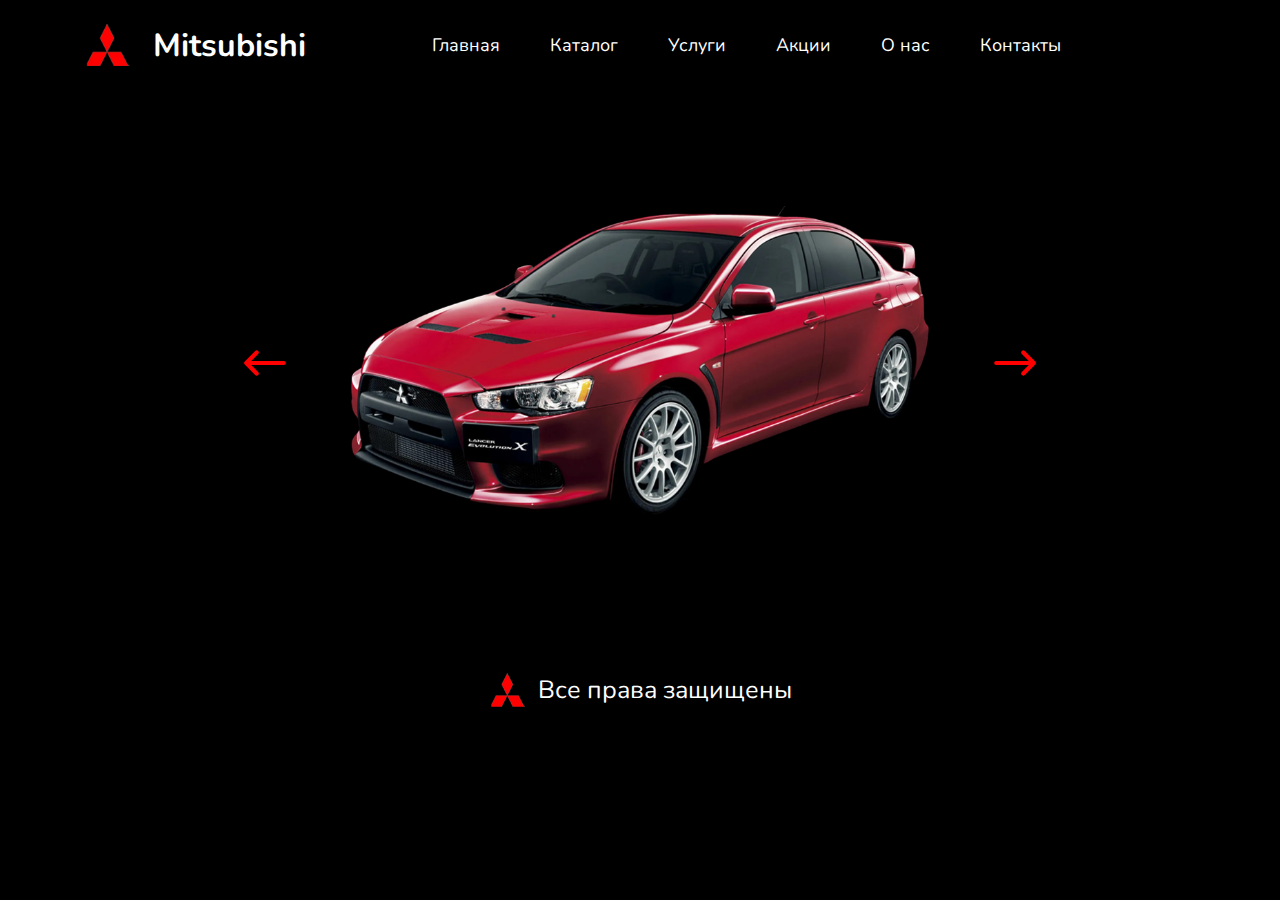
<file: index.html>
<!DOCTYPE html>
<html lang="en">
<head>
    <meta charset="UTF-8">
    <meta name="viewport" content="width=device-width, initial-scale=1.0">
    <!-- Стили -->
    <link rel="stylesheet" href="css/base.css">
    <link rel="stylesheet" href="css/style.css">
    <!-- Иконка сайта -->
    <link rel="shortcut icon" href="svg/icon.png" type="image/x-icon">
    <!-- Шрифты -->
    <link rel="preconnect" href="https://fonts.googleapis.com">
    <link rel="preconnect" href="https://fonts.gstatic.com" crossorigin>
    <link href="https://fonts.googleapis.com/css2?family=Nunito:ital,wght@0,200..1000;1,200..1000&family=Ubuntu:ital,wght@0,300;0,400;0,500;0,700;1,300;1,400;1,500;1,700&display=swap" rel="stylesheet">
    <title>Автосалон "Mitsubishi"</title>
</head>
<body>
    <!-- Шапка сайта -->
    <header>
        <nav>
            <a href="index.html" class="header-zag">
                <img src="svg/icon.png" alt="Иконка">
                <h1>Mitsubishi</h1>
            </a>
            <ul class="nav-ul">
                <li><a href="index.html">Главная</a></li>
                <li><a href="catalog.html">Каталог</a></li>
                <li><a href="services.html">Услуги</a></li>
                <li><a href="stocks.html">Акции</a></li>
                <li><a href="about.html">О нас</a></li>
                <li><a href="contacts.html">Контакты</a></li>
            </ul>
            <div class="dropdown">
                <button id="myButton" class="dropbtn">
                    <img src="svg/Menu.svg" alt="меню">
                </button>
                <ul id="myDropdown" class="dropdown-content">
                    <li class="drop"><a href="index.html">Главная</a></li>
                    <li class="drop"><a href="catalog.html">Каталог</a></li>
                    <li class="drop"><a href="services.html">Услуги</a></li>
                    <li class="drop"><a href="stocks.html">Акции</a></li>
                    <li class="drop"><a href="about.html">О нас</a></li>
                    <li class="drop"><a href="contacts.html">Контакты</a></li>
                </ul>
            </div>
        </nav>
    </header>
    <!-- Основной контент -->
    <main>
        <section class="container">
            <button class="slide" id="slide-left">
                <img src="svg/ArrowLeft.svg" alt="влево" width="50px">
            </button>
            <div class="img-block">
                <img src="img/митсубиси.png"  class="block" alt="1 фотка">
                <img src="img/митсубиси1.png" class="none-block" alt="2 фотка">
                <img src="img/митсубиси2.png" class="none-block" alt="3 фотка">
                <img src="img/митсубиси3.png" class="none-block" alt="4 фотка">
                <img src="img/митсубиси4.png" class="none-block" alt="5 фотка">
                <img src="img/митсубиси5.png" class="none-block" alt="6 фотка">
                <img src="img/митсубиси6.png" class="none-block" alt="7 фотка">
                <img src="img/митсубиси7.png" class="none-block" alt="8 фотка">
            </div>
            <button class="slide" id="slide-right">
                <img src="svg/ArrowRight.svg" alt="вправо" width="50px">
            </button>
        </section>
        <script src="js/script.js"></script>
        <script src="js/dropdown.js"></script>
    </main>
    <!-- Подвал сайта -->
    <footer>
        <a href="index.html" class="footer-zag">
            <img src="svg/icon.png" alt="Иконка">
            <span>Все права защищены</span>
        </a>
    </footer>
</body>
</html>
</file>
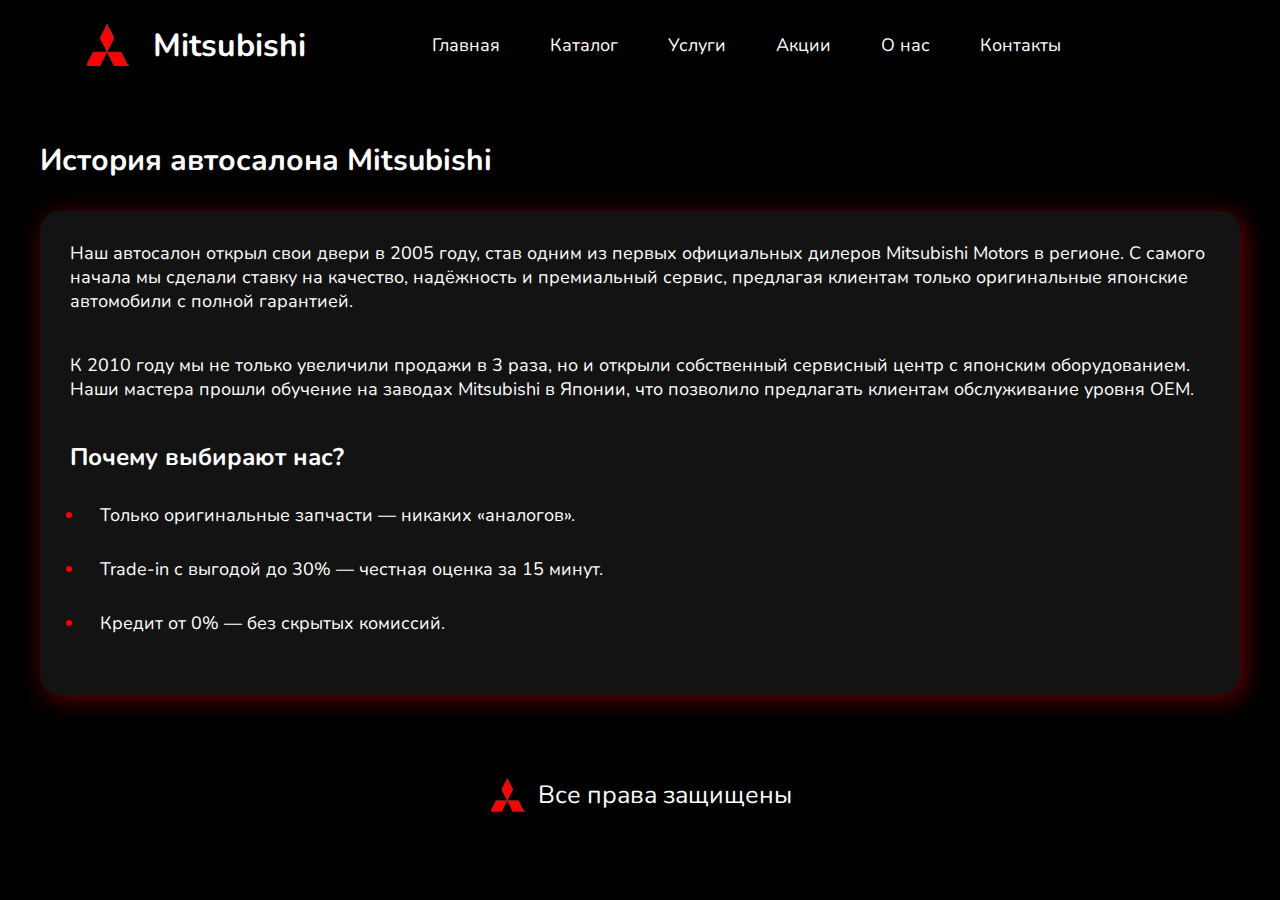
<file: about.html>
<!DOCTYPE html>
<html lang="en">
<head>
    <meta charset="UTF-8">
    <meta name="viewport" content="width=device-width, initial-scale=1.0">
    <!-- Стили -->
    <link rel="stylesheet" href="css/base.css">
    <link rel="stylesheet" href="css/about.css">
    <!-- Иконка сайта -->
    <link rel="shortcut icon" href="svg/icon.png" type="image/x-icon">
    <!-- Шрифты -->
    <link rel="preconnect" href="https://fonts.googleapis.com">
    <link rel="preconnect" href="https://fonts.gstatic.com" crossorigin>
    <link href="https://fonts.googleapis.com/css2?family=Nunito:ital,wght@0,200..1000;1,200..1000&family=Ubuntu:ital,wght@0,300;0,400;0,500;0,700;1,300;1,400;1,500;1,700&display=swap" rel="stylesheet">
    <title>О нас</title>
</head>
<body>
    <!-- Шапка сайта -->
    <header>
        <nav>
            <a href="index.html" class="header-zag">
                <img src="svg/icon.png" alt="Иконка">
                <h1>Mitsubishi</h1>
            </a>
            <ul class="nav-ul">
                <li><a href="index.html">Главная</a></li>
                <li><a href="catalog.html">Каталог</a></li>
                <li><a href="services.html">Услуги</a></li>
                <li><a href="stocks.html">Акции</a></li>
                <li><a href="about.html">О нас</a></li>
                <li><a href="contacts.html">Контакты</a></li>
            </ul>
            <div class="dropdown">
                <button id="myButton" class="dropbtn">
                    <img src="svg/Menu.svg" alt="меню">
                </button>
                <ul id="myDropdown" class="dropdown-content">
                    <li class="drop"><a href="index.html">Главная</a></li>
                    <li class="drop"><a href="catalog.html">Каталог</a></li>
                    <li class="drop"><a href="services.html">Услуги</a></li>
                    <li class="drop"><a href="stocks.html">Акции</a></li>
                    <li class="drop"><a href="about.html">О нас</a></li>
                    <li class="drop"><a href="contacts.html">Контакты</a></li>
                </ul>
            </div>
        </nav>
    </header>
    <!-- Основной контент -->
    <main>
        <section class="about-us">
            <h1>История автосалона Mitsubishi</h1>
            <div class="about-us-content">
                <p>Наш автосалон открыл свои двери в 2005 году, став одним из первых официальных дилеров Mitsubishi Motors в регионе.
                    С самого начала мы сделали ставку на качество, надёжность и премиальный сервис, предлагая клиентам только оригинальные японские автомобили с полной гарантией.
                </p>
                <p>К 2010 году мы не только увеличили продажи в 3 раза, но и открыли собственный сервисный центр с японским оборудованием. 
                    Наши мастера прошли обучение на заводах Mitsubishi в Японии, что позволило предлагать клиентам обслуживание уровня OEM.
                </p>
                <div class="about-us-list">
                    <h2>Почему выбирают нас?</h2>
                    <ul>
                        <li>Только оригинальные запчасти — никаких «аналогов».</li>
                        <li>Trade-in с выгодой до 30% — честная оценка за 15 минут.</li>
                        <li>Кредит от 0% — без скрытых комиссий.</li>
                    </ul>
                </div>
            </div>
        </section>
        <script src="js/dropdown.js"></script>
    </main>
    <!-- Подвал сайта -->
    <footer>
        <a href="index.html" class="footer-zag">
            <img src="svg/icon.png" alt="Иконка">
            <span>Все права защищены</span>
        </a>
    </footer>
</body>
</html>
</file>
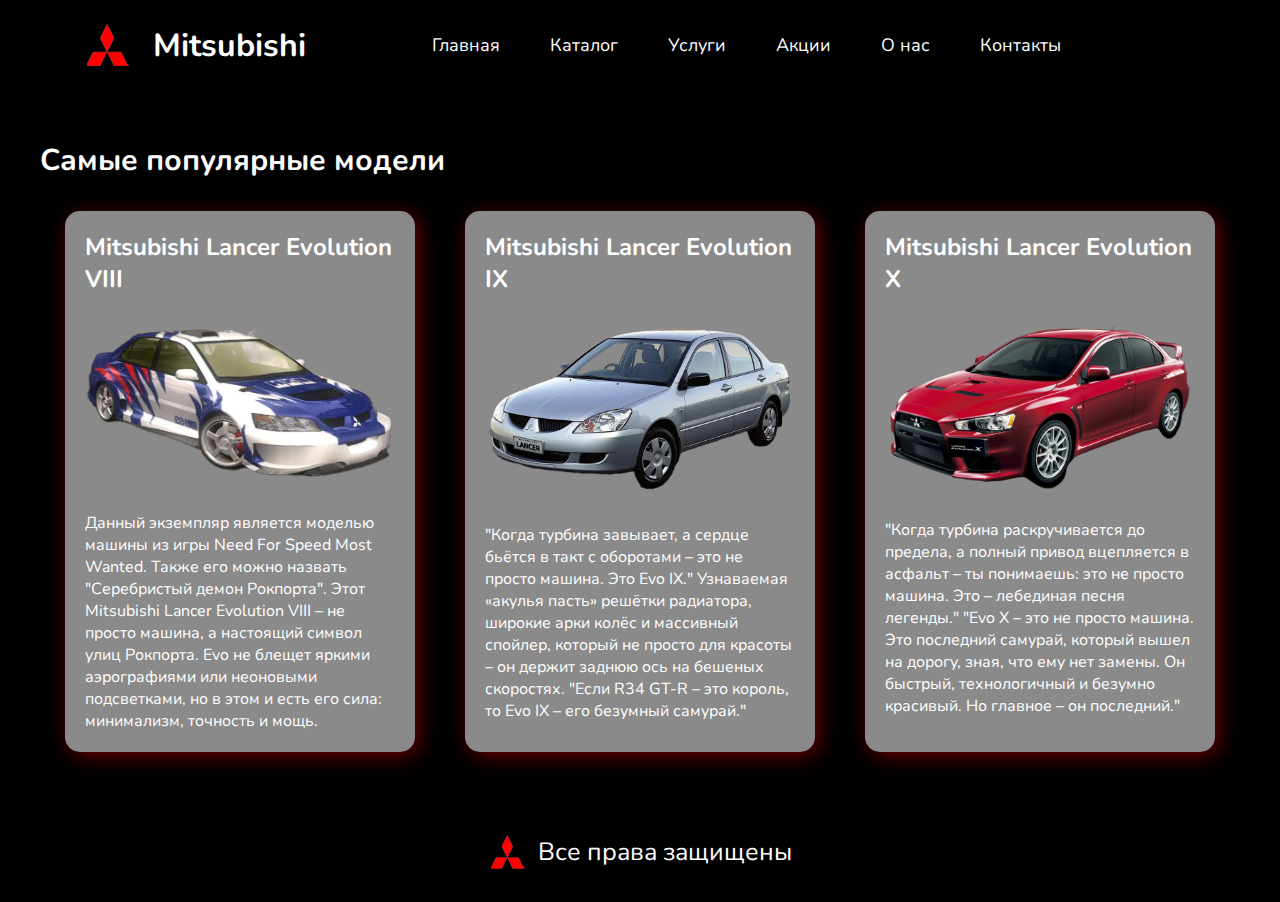
<file: catalog.html>
<!DOCTYPE html>
<html lang="en">
<head>
    <meta charset="UTF-8">
    <meta name="viewport" content="width=device-width, initial-scale=1.0">
    <!-- Стили -->
    <link rel="stylesheet" href="css/base.css">
    <link rel="stylesheet" href="css/catalog.css">
    <!-- Иконка сайта -->
    <link rel="shortcut icon" href="svg/icon.png" type="image/x-icon">
    <!-- Шрифты -->
    <link rel="preconnect" href="https://fonts.googleapis.com">
    <link rel="preconnect" href="https://fonts.gstatic.com" crossorigin>
    <link href="https://fonts.googleapis.com/css2?family=Nunito:ital,wght@0,200..1000;1,200..1000&family=Ubuntu:ital,wght@0,300;0,400;0,500;0,700;1,300;1,400;1,500;1,700&display=swap" rel="stylesheet">
    <title>Каталог автомобилей</title>
</head>
<body>
    <!-- Шапка сайта -->
    <header>
        <nav>
            <a href="index.html" class="header-zag">
                <img src="svg/icon.png" alt="Иконка">
                <h1>Mitsubishi</h1>
            </a>
            <ul class="nav-ul">
                <li><a href="index.html">Главная</a></li>
                <li><a href="catalog.html">Каталог</a></li>
                <li><a href="services.html">Услуги</a></li>
                <li><a href="stocks.html">Акции</a></li>
                <li><a href="about.html">О нас</a></li>
                <li><a href="contacts.html">Контакты</a></li>
            </ul>
            <div class="dropdown">
                <button id="myButton" class="dropbtn">
                    <img src="svg/Menu.svg" alt="меню">
                </button>
                <ul id="myDropdown" class="dropdown-content">
                    <li class="drop"><a href="index.html">Главная</a></li>
                    <li class="drop"><a href="catalog.html">Каталог</a></li>
                    <li class="drop"><a href="services.html">Услуги</a></li>
                    <li class="drop"><a href="stocks.html">Акции</a></li>
                    <li class="drop"><a href="about.html">О нас</a></li>
                    <li class="drop"><a href="contacts.html">Контакты</a></li>
                </ul>
            </div>
        </nav>
    </header>
    <!-- Основной контент -->
    <main>
        <section class="models">
            <h1>Самые популярные модели</h1>
            <ul class="cars">
                <li class="item">
                    <h2>Mitsubishi Lancer Evolution VIII</h2>
                    <img src="img/митсубиси6.png" alt="машина1">
                    <p>Данный экземпляр является моделью машины из игры Need For Speed Most Wanted. Также его можно назвать "Серебристый демон Рокпорта".
                        Этот Mitsubishi Lancer Evolution VIII  – не просто машина, а настоящий символ улиц Рокпорта. 
                        Evo не блещет яркими аэрографиями или неоновыми подсветками, но в этом и есть его сила: минимализм, точность и мощь.
                    </p>
                </li>
                <li class="item">
                    <h2>Mitsubishi Lancer Evolution IX</h2>
                    <img src="img/митсубиси8.png" alt="машина2">
                    <p>"Когда турбина завывает, а сердце бьётся в такт с оборотами – это не просто машина. Это Evo IX."
                        Узнаваемая «акулья пасть» решётки радиатора, широкие арки колёс и массивный спойлер, который не просто для красоты – он держит заднюю ось на бешеных скоростях.
                        "Если R34 GT-R – это король, то Evo IX – его безумный самурай."
                    </p>
                </li>
                <li class="item">
                    <h2>Mitsubishi Lancer Evolution X</h2>
                    <img src="img/митсубиси.png" alt="машина3">
                    <p>"Когда турбина раскручивается до предела, а полный привод вцепляется в асфальт – ты понимаешь: это не просто машина. Это – лебединая песня легенды."
                        "Evo X – это не просто машина. Это последний самурай, который вышел на дорогу, зная, что ему нет замены. Он быстрый, технологичный и безумно красивый. Но главное – он последний."
                    </p>
                </li>
            </ul>
        </section>
        <script src="js/dropdown.js"></script>
    </main>
    <!-- Подвал сайта -->
    <footer>
        <a href="index.html" class="footer-zag">
            <img src="svg/icon.png" alt="Иконка">
            <span>Все права защищены</span>
        </a>
    </footer>
</body>
</html>
</file>
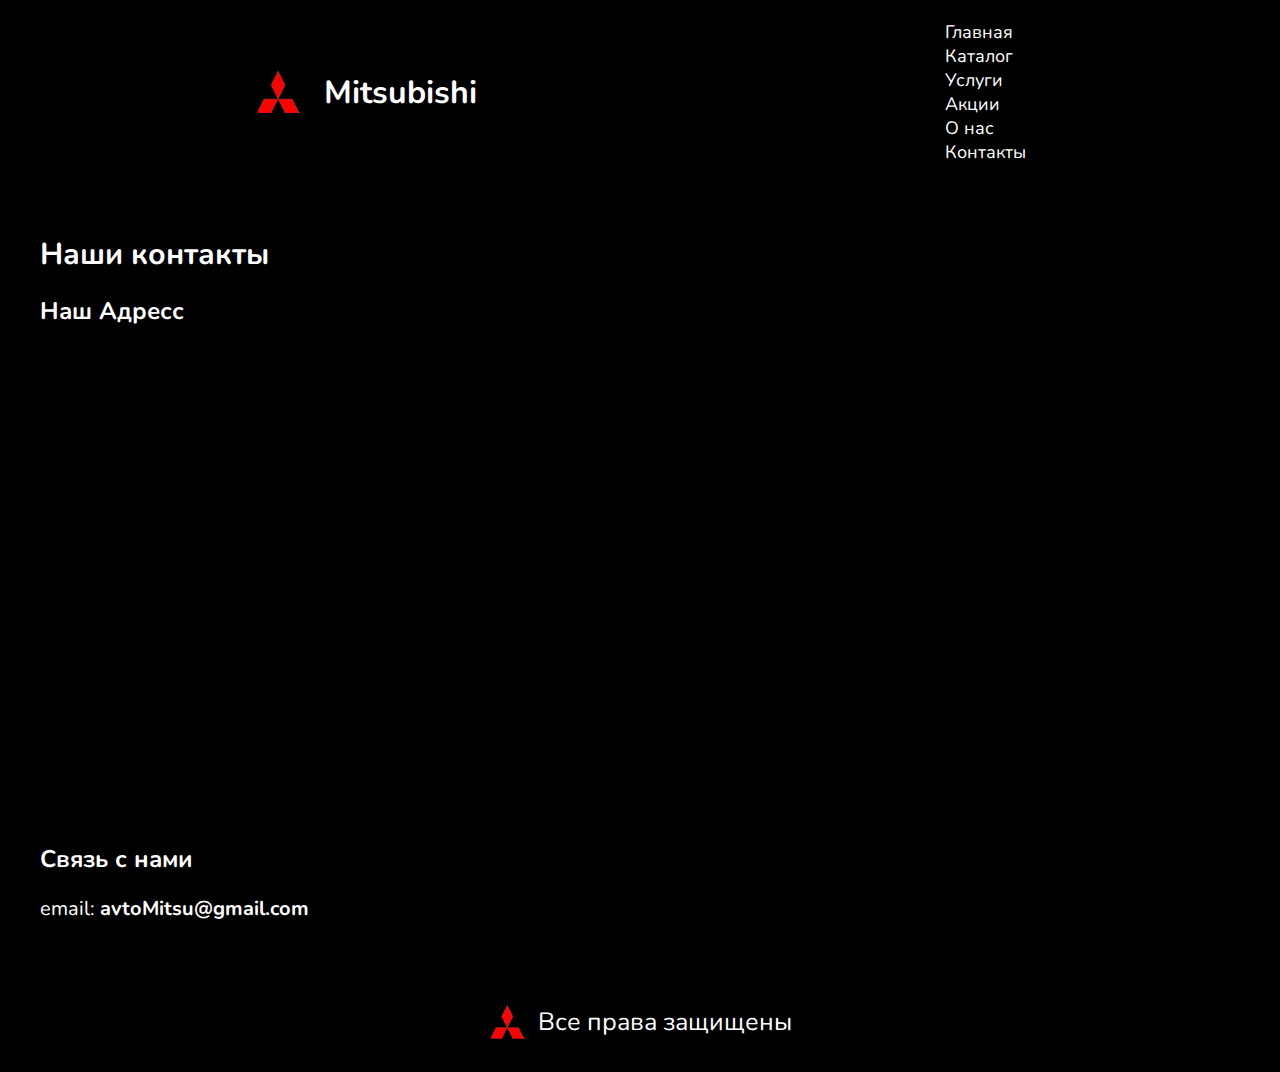
<file: contacts.html>
<!DOCTYPE html>
<html lang="en">
<head>
    <meta charset="UTF-8">
    <meta name="viewport" content="width=device-width, initial-scale=1.0">
    <!-- Стили -->
    <link rel="stylesheet" href="css/base.css">
    <link rel="stylesheet" href="css/contacts.css">
    <!-- Иконка сайта -->
    <link rel="shortcut icon" href="svg/icon.png" type="image/x-icon">
    <!-- Шрифты -->
    <link rel="preconnect" href="https://fonts.googleapis.com">
    <link rel="preconnect" href="https://fonts.gstatic.com" crossorigin>
    <link href="https://fonts.googleapis.com/css2?family=Nunito:ital,wght@0,200..1000;1,200..1000&family=Ubuntu:ital,wght@0,300;0,400;0,500;0,700;1,300;1,400;1,500;1,700&display=swap" rel="stylesheet">
    <title>Контакты</title>
</head>
<body>
    <!-- Шапка сайта -->
    <header>
        <nav>
            <a href="index.html" class="header-zag">
                <img src="svg/icon.png" alt="Иконка">
                <h1>Mitsubishi</h1>
            </a>
            <ul>
                <li><a href="index.html">Главная</a></li>
                <li><a href="catalog.html">Каталог</a></li>
                <li><a href="services.html">Услуги</a></li>
                <li><a href="stocks.html">Акции</a></li>
                <li><a href="about.html">О нас</a></li>
                <li><a href="contacts.html">Контакты</a></li>
            </ul>
        </nav>
    </header>
    <!-- Основной контент -->
    <main>
        <section class="contacts">
            <h1>Наши контакты</h1>
            <div class="contacts-container">
                <div class="contacts-item">
                    <h2>Наш Адресс</h2>
                    <iframe src="https://www.google.com/maps/embed?pb=!1m18!1m12!1m3!1d67642.54441664465!2d56.1379735052011!3d58.00765494517728!2m3!1f0!2f0!3f0!3m2!1i1024!2i768!4f13.1!3m3!1m2!1s0x43e8c0f2d5237787%3A0x735137f808dd9fc6!2z0KTQvtGA0LLQsNGA0LQt0JDQstGC0L4gTWl0c3ViaXNoaQ!5e0!3m2!1sru!2sru!4v1751570985135!5m2!1sru!2sru" width="600" height="450" style="border:0;" allowfullscreen="" loading="lazy" referrerpolicy="no-referrer-when-downgrade"></iframe>
                </div>
                <div class="contacts-item">
                    <h2>Связь с нами</h2>
                    <span>email: <strong>avtoMitsu@gmail.com</strong></span>
                </div>
            </div>
        </section>
    </main>
    <footer>
        <a href="index.html" class="footer-zag">
            <img src="svg/icon.png" alt="Иконка">
            <span>Все права защищены</span>
        </a>
    </footer>
</body>
</html>
</file>
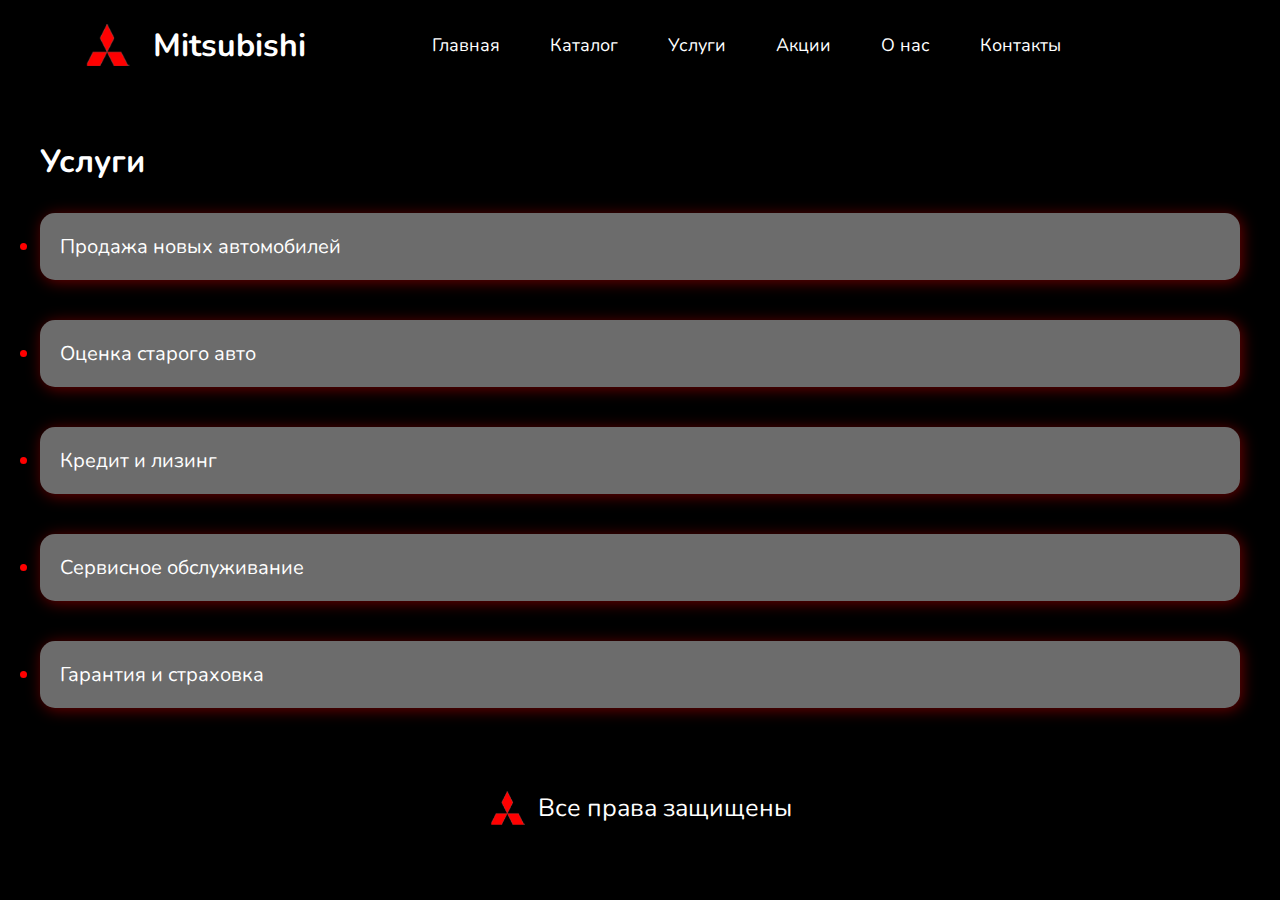
<file: services.html>
<!DOCTYPE html>
<html lang="en">
<head>
    <meta charset="UTF-8">
    <meta name="viewport" content="width=device-width, initial-scale=1.0">
   <!-- Стили -->
    <link rel="stylesheet" href="css/base.css">
    <link rel="stylesheet" href="css/services.css">
    <!-- Иконка сайта -->
    <link rel="shortcut icon" href="svg/icon.png" type="image/x-icon">
    <!-- Шрифты -->
    <link rel="preconnect" href="https://fonts.googleapis.com">
    <link rel="preconnect" href="https://fonts.gstatic.com" crossorigin>
    <link href="https://fonts.googleapis.com/css2?family=Nunito:ital,wght@0,200..1000;1,200..1000&family=Ubuntu:ital,wght@0,300;0,400;0,500;0,700;1,300;1,400;1,500;1,700&display=swap" rel="stylesheet">
    <title>Услуги</title>
</head>
<body>
    <!-- Шапка сайта -->
    <header>
        <nav>
            <a href="index.html" class="header-zag">
                <img src="svg/icon.png" alt="Иконка">
                <h1>Mitsubishi</h1>
            </a>
            <ul class="nav-ul">
                <li><a href="index.html">Главная</a></li>
                <li><a href="catalog.html">Каталог</a></li>
                <li><a href="services.html">Услуги</a></li>
                <li><a href="stocks.html">Акции</a></li>
                <li><a href="about.html">О нас</a></li>
                <li><a href="contacts.html">Контакты</a></li>
            </ul>
            <div class="dropdown">
                <button id="myButton" class="dropbtn">
                    <img src="svg/Menu.svg" alt="меню">
                </button>
                <ul id="myDropdown" class="dropdown-content">
                    <li class="drop"><a href="index.html">Главная</a></li>
                    <li class="drop"><a href="catalog.html">Каталог</a></li>
                    <li class="drop"><a href="services.html">Услуги</a></li>
                    <li class="drop"><a href="stocks.html">Акции</a></li>
                    <li class="drop"><a href="about.html">О нас</a></li>
                    <li class="drop"><a href="contacts.html">Контакты</a></li>
                </ul>
            </div>
        </nav>
    </header>
    <!-- Основной контент -->
    <main>
        <section class="container">
            <h1>Услуги</h1>
            <ul class="services">
                <li>Продажа новых автомобилей</li>
                <li>Оценка старого авто</li>
                <li>Кредит и лизинг</li>
                <li>Сервисное обслуживание</li>
                <li>Гарантия и страховка</li>
            </ul>
        </section>
        <script src="js/dropdown.js"></script>
    </main>
    <!-- Подвал сайта -->
    <footer>
        <a href="index.html" class="footer-zag">
            <img src="svg/icon.png" alt="Иконка">
            <span>Все права защищены</span>
        </a>
    </footer>
</body>
</html>
</file>
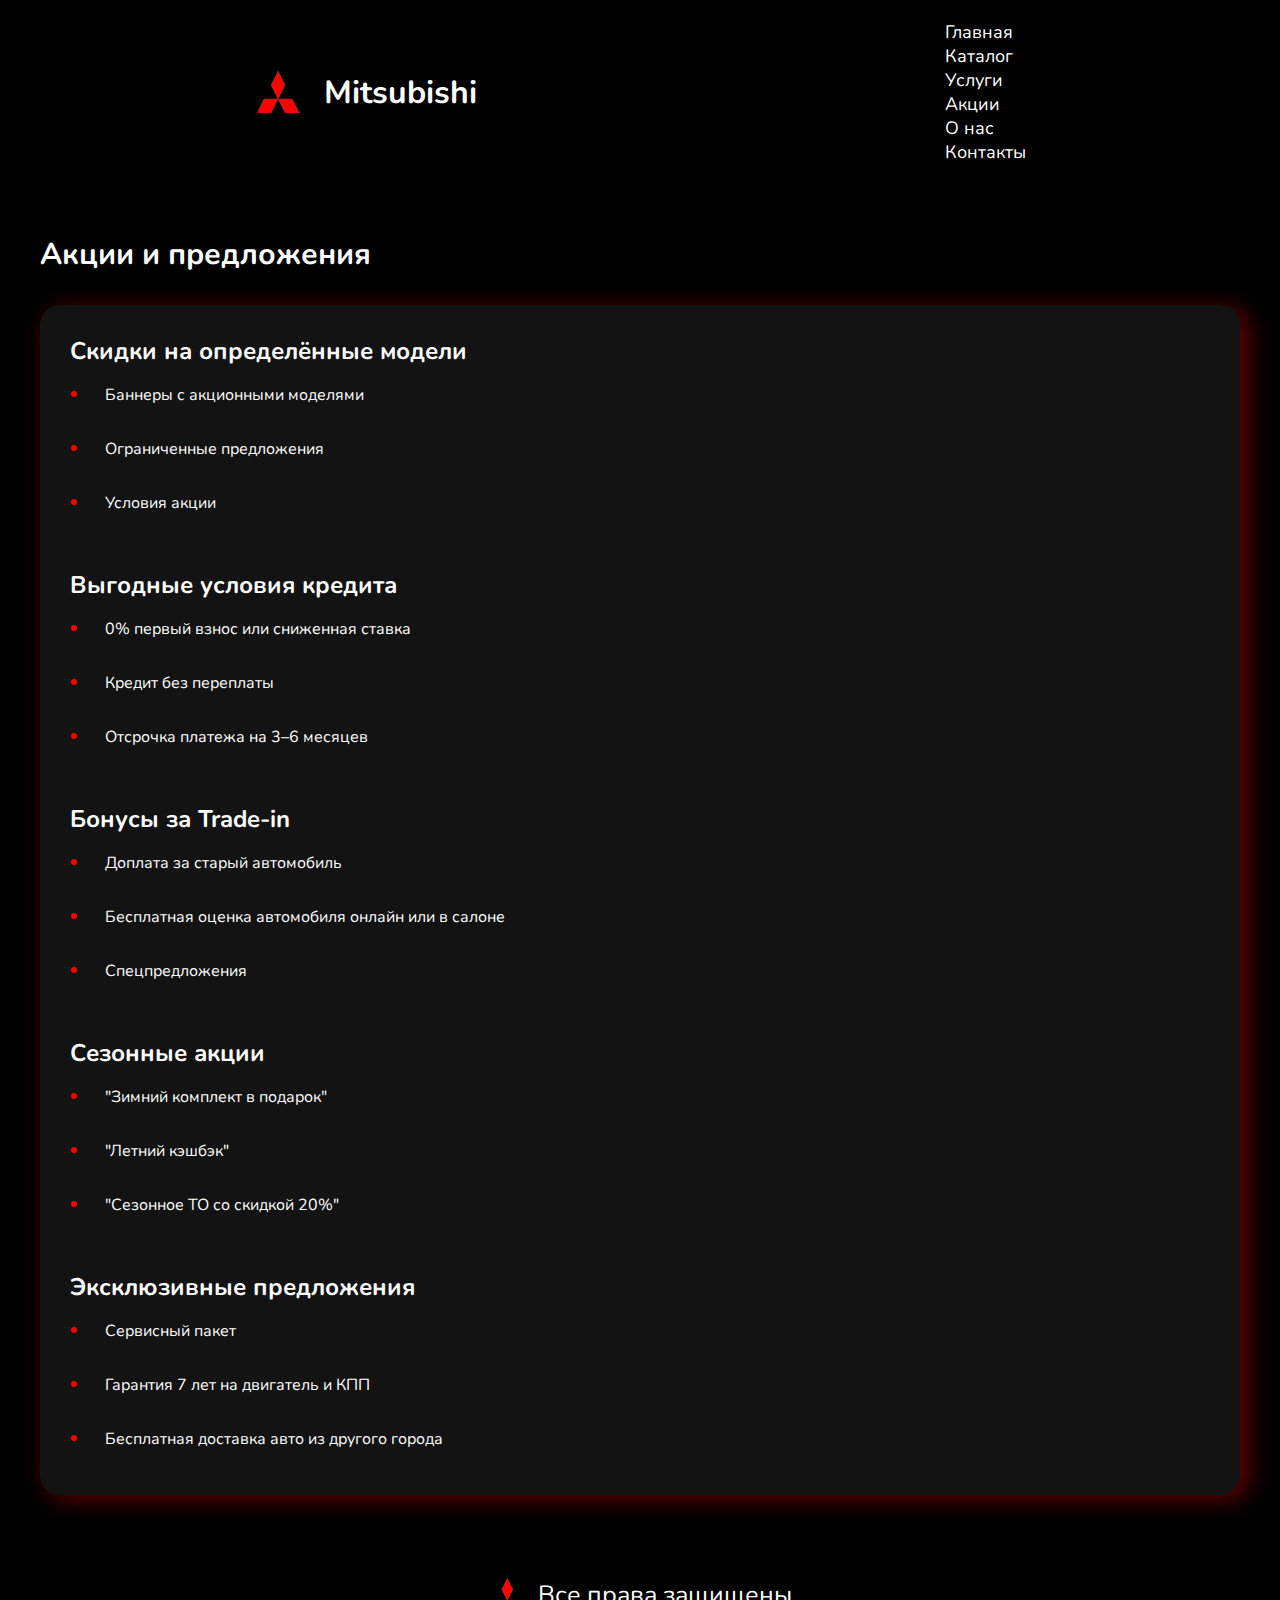
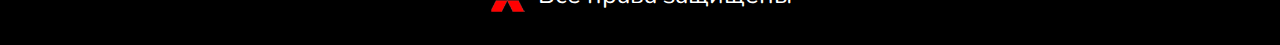
<file: stocks.html>
<!DOCTYPE html>
<html lang="en">
<head>
    <meta charset="UTF-8">
    <meta name="viewport" content="width=device-width, initial-scale=1.0">
    <!-- Стили -->
    <link rel="stylesheet" href="css/base.css">
    <link rel="stylesheet" href="css/stocks.css">
    <!-- Иконка сайта -->
    <link rel="shortcut icon" href="svg/icon.png" type="image/x-icon">
    <!-- Шрифты -->
    <link rel="preconnect" href="https://fonts.googleapis.com">
    <link rel="preconnect" href="https://fonts.gstatic.com" crossorigin>
    <link href="https://fonts.googleapis.com/css2?family=Nunito:ital,wght@0,200..1000;1,200..1000&family=Ubuntu:ital,wght@0,300;0,400;0,500;0,700;1,300;1,400;1,500;1,700&display=swap" rel="stylesheet">
    <title>Акции</title>
</head>
<body>
    <!-- Шапка сайта -->
    <header>
        <nav>
            <a href="index.html" class="header-zag">
                <img src="svg/icon.png" alt="Иконка">
                <h1>Mitsubishi</h1>
            </a>
            <ul>
                <li><a href="index.html">Главная</a></li>
                <li><a href="catalog.html">Каталог</a></li>
                <li><a href="services.html">Услуги</a></li>
                <li><a href="stocks.html">Акции</a></li>
                <li><a href="about.html">О нас</a></li>
                <li><a href="contacts.html">Контакты</a></li>
            </ul>
        </nav>
    </header>
    <!-- Основной контент -->
    <main>
        <section class="hero">
            <h1>Акции и предложения</h1>
            <div class="hero-container">
                <div class="stocks">
                    <h2>Скидки на определённые модели</h2>
                    <ul>
                        <li>Баннеры с акционными моделями</li>
                        <li>Ограниченные предложения</li>
                        <li>Условия акции</li>
                    </ul>
                </div>
                <div class="stocks">
                    <h2>Выгодные условия кредита</h2>
                    <ul>
                        <li>0% первый взнос или сниженная ставка</li>
                        <li>Кредит без переплаты</li>
                        <li>Отсрочка платежа на 3–6 месяцев</li>
                    </ul>
                </div>
                <div class="stocks">
                    <h2>Бонусы за Trade-in</h2>
                    <ul>
                        <li>Доплата за старый автомобиль</li>
                        <li>Бесплатная оценка автомобиля онлайн или в салоне</li>
                        <li>Спецпредложения</li>
                    </ul>
                </div>
                <div class="stocks">
                    <h2>Сезонные акции</h2>
                    <ul>
                        <li>"Зимний комплект в подарок"</li>
                        <li>"Летний кэшбэк"</li>
                        <li>"Сезонное ТО со скидкой 20%"</li>
                    </ul>
                </div>
                <div class="stocks">
                    <h2>Эксклюзивные предложения</h2>
                    <ul>
                        <li>Сервисный пакет</li>
                        <li>Гарантия 7 лет на двигатель и КПП</li>
                        <li>Бесплатная доставка авто из другого города</li>
                    </ul>
                </div>
            </div>
        </section>
    </main>
    <!-- Подвал сайта -->
    <footer>
        <a href="index.html" class="footer-zag">
            <img src="svg/icon.png" alt="Иконка">
            <span>Все права защищены</span>
        </a>
    </footer>
</body>
</html>
</file>
<file: css/base.css>
/*Сброс стилей*/
*{
    margin: 0;
    padding: 0;
    box-sizing: border-box;
    font-family: 'Nunito', sans-serif;
}
a{
    text-decoration: none;
    color: black;
}
ul{
    list-style: none;
}
button{
    border: none;
    background: transparent;
}
/*Стили для шапки*/
header{
    padding: 20px;
    background-color: black;
}
header nav{
    display: flex;
    flex-direction: row;
    align-items: center;
    justify-content: space-around;
}
.header-zag{
    display: flex;
    flex-direction: row;
    align-items: center;
    gap: 20px;
}
.header-zag h1{
    color: #fff;
}
.header-zag img{
    width: 50px;
    height: 50px;
}
header .nav-ul{
    display: flex;
    flex-direction: row;
    align-items: center;
    gap: 50px;
    flex-wrap: wrap;
}
header nav ul li a{
    color: #fff;
    font-size: 18px;
}
.dropdown{
    position: relative;
    padding-right: 10px;
}
.dropdown button img{
    width: 25px;
    height: 25px;
    display: none;
}
.dropdown-content{
    position: absolute;
    z-index: 1;
    background-color: rgb(20, 20, 20);
    display: none;
    right: 10px;
    padding: 5px;
    box-shadow: 2px 2px 10px rgba(155, 0, 0, 0.686);
}
.dropdown-content .drop{
    padding: 5px;
    transition: all 0.4s ease;
}
.dropdown-content .drop:hover{
    background-color: #424242;
    transform: scale(1.03);
}
.show{
    display: block;
}
/*стили для тела*/
body{
    background-color: black;
}
/*Стили для подвала*/
footer{
    padding: 30px;
}
.footer-zag{
    display: flex;
    flex-direction: row;
    gap: 10px;
    justify-content: center;
    align-items: center;
}
.footer-zag img{
    width: 40px;
    height: 40px;
}
.footer-zag span{
    color: #fff;
    font-size: 25px;
}
/*Мобильная адаптация*/
@media(max-width:500px){
    /*Шапка*/
    header nav{
        gap: 70px;
        justify-content: space-between;
    }
    header .nav-ul{
        display: none;
    }
    .dropdown button img{
        display: block;
    }
}
@media (max-width:400px) {
    /*Шапка*/
    header{
        padding: 10px;
    }
    .header-zag{
        gap: 5px;
    }
    .header-zag img{
        width: 30px;
        height: 30px;
    }
    .header-zag h1{
        font-size: 20px;
    }
    header nav ul li a{
        font-size: 14px;
    }
    /*Подвал*/
    footer{
        padding: 10px;
    }
    .footer-zag img{
        width: 30px;
        height: 30px;
    }
    .footer-zag span{
        font-size: 18px;
    }
}
</file>
<file: css/style.css>
/* Стили для слайдера */
    .container {
        display: flex;
        align-items: center;
        justify-content: center;
        max-width: 900px;
        width: 100%;
        margin: 50px auto;
        gap: 40px;
    }
    
    .img-block {
        position: relative;
        max-width: 600px;
        width: 100%;
        height: 450px; /* Оптимальное соотношение 16:9 */
        overflow: hidden;
    }
    
    .img-block img {
        position: absolute;
        width: 100%;
        height: 100%;
        object-fit: contain; /* Изменил на contain чтобы все изображение было видно */
        transition: all 0.5s ease;
    }
    
    .block {
        opacity: 1;
        transform: translateX(0);
        z-index: 1;
    }
    
    .none-block {
        opacity: 0;
        transform: translateX(100%);
    }
    
    .slide {
        border: none;
        cursor: pointer;
        padding: 10px;
    }
    
    .slide img {
        width: 50px;
        height: 50px;
    }
</file>
<file: css/about.css>
.about-us{
    color: #fff;
    max-width: 1200px;
    width: 100%;
    margin: 50px auto;
}
.about-us h1{
    font-size: 30px;
}
.about-us-content{
    background-color: rgba(225, 225, 225, 0.086);
    padding: 30px;
    border-radius: 20px;
    display: flex;
    flex-direction: column;
    gap: 40px;
    margin-top: 30px;
    box-shadow: 4px 4px 25px rgba(155, 0, 0, 0.686);
}
.about-us-content p{
    font-size: 18px;
}
.about-us-list ul{
    list-style: disc;
    padding: 15px;
}
.about-us-list ul li{
    padding: 15px;
    font-size: 18px;
}
.about-us-list ul li::marker{
    color: red;
}
/*Мобильная адаптация*/
@media(max-width:400px){
    .about-us{
        margin: 30px auto;
    }
    .about-us h1{
        font-size: 20px;
        margin-left: 20px;
    }
    .about-us-content{
        width: 80%;
        margin: 20px auto;
        gap: 20px;
    }
    .about-us-content p{
        font-size: 14px;
    }
    .about-us-list h2{
        font-size: 16px;
    }
    .about-us-list ul{
        padding: 10px;
    }
    .about-us-list ul li{
        padding: 10px 10px 10px 0;
        font-size: 14px;
    }
}
</file>
<file: css/catalog.css>
/*1 секция*/
.models{
    max-width: 1200px;
    width: 100%;
    margin: 50px auto;
    color: #fff;
}
.models h1{
    font-size: 30px;
}
.cars{
    display: flex;
    flex-direction: row;
    flex-wrap: wrap;
    margin-top: 30px;
    justify-content: space-around;
}
.item{
    display: flex;
    flex-direction: column;
    gap: 30px;
    max-width: 350px;
    width: 100%;
    padding: 20px;
    background-color: #8b8a8a;
    border-radius: 15px;
    align-items: center;
    transition: all 0.4s ease;
    box-shadow: 4px 4px 20px rgba(155, 0, 0, 0.686);
}
.item:hover{
    transform: scale(1.03);
    box-shadow: 4px 4px 20px rgba(255, 255, 255, 0.686);
}
.item img{
    max-width: 400px;
    width: 100%;
}
</file>
<file: css/contacts.css>
.contacts{
    color: #fff;
    max-width: 1200px;
    width: 100%;
    margin: 50px auto;
}
.contacts h1{
    font-size: 30px;
}
.contacts-container{
    margin-top: 20px;
    display: flex;
    flex-direction: column;
    gap: 40px;
}
.contacts-item h2{
    padding-bottom: 20px;
}
.contacts-item iframe{
    max-width: 600px;
    width: 100%;
    height: 450px;
}
.contacts-item span{
    font-size: 20px;
}
/*Мобильная адаптация*/
@media(max-width:400px){
    .contacts{
        margin: 30px auto;
    }
    .contacts h1{
        font-size: 20px;
        margin-left: 20px;
    }
    .contacts-container{
        width: 80%;
        margin: 20px auto;
    }
    .contacts-item h2{
        font-size: 18px;
    }
    .contacts-item iframe{
        height: 250px;
    }
    .contacts-item span{
        font-size: 14px;
    }
    .contacts-item strong{
        font-size: 16px;
    }
}
</file>
<file: css/services.css>
.container{
    max-width: 1200px;
    width: 100%;
    margin: 50px auto;
    color: #fff;
}
.services{
    display: flex;
    flex-direction: column;
    gap: 40px;
    margin-top: 30px;
}
.services li{
    background-color: #6c6c6c;
    padding: 20px;
    border-radius: 15px;
    list-style-type: disc;
    font-size: 20px;
    box-shadow: 2px 2px 15px rgba(155, 0, 0, 0.686);
}
.services li::marker{
    color: red;
}
/*Мобильная адаптация*/
@media(max-width:400px){
    .container{
        margin: 30px auto;
    }
    .container h1{
        font-size: 20px;
        margin-left: 20px;
    }
    .services{
        width: 80%;
        margin: 20px auto;
    }
    .services li{
        font-size: 16px;
        padding: 15px;
    }
}
</file>
<file: css/stocks.css>
.hero{
    color: #fff;
    max-width: 1200px;
    width: 100%;
    margin: 50px auto;
}
.hero h1{
    font-size: 30px;
}
.hero-container{
    background-color: rgba(225, 225, 225, 0.086);
    padding: 30px;
    border-radius: 20px;
    display: flex;
    flex-direction: column;
    gap: 40px;
    box-shadow: 8px 4px 25px rgba(155, 0, 0, 0.686);
    margin: 30px auto;
}
.stocks ul{
    list-style: disc;
    padding-left: 20px;
}
.stocks ul li{
    padding: 15px;
}
.stocks ul li::marker{
    color: red;
    font-size: 18px;
}
/*Мобильная адаптация*/
@media(max-width:400px){
    .hero{
        margin: 30px auto;
    }
    .hero h1{
        font-size: 20px;
        margin-left: 20px;
    }
    .hero-container{
        width: 80%;
        margin: 20px auto;
        box-shadow: 4px 4px 15px rgba(155, 0, 0, 0.686);
        gap: 20px;
        padding: 20px;
    }
    .hero-container h2{
        font-size: 18px;
    }
    .stocks ul li{
        padding: 5px;
        font-size: 14px;
    } 
}
</file>
